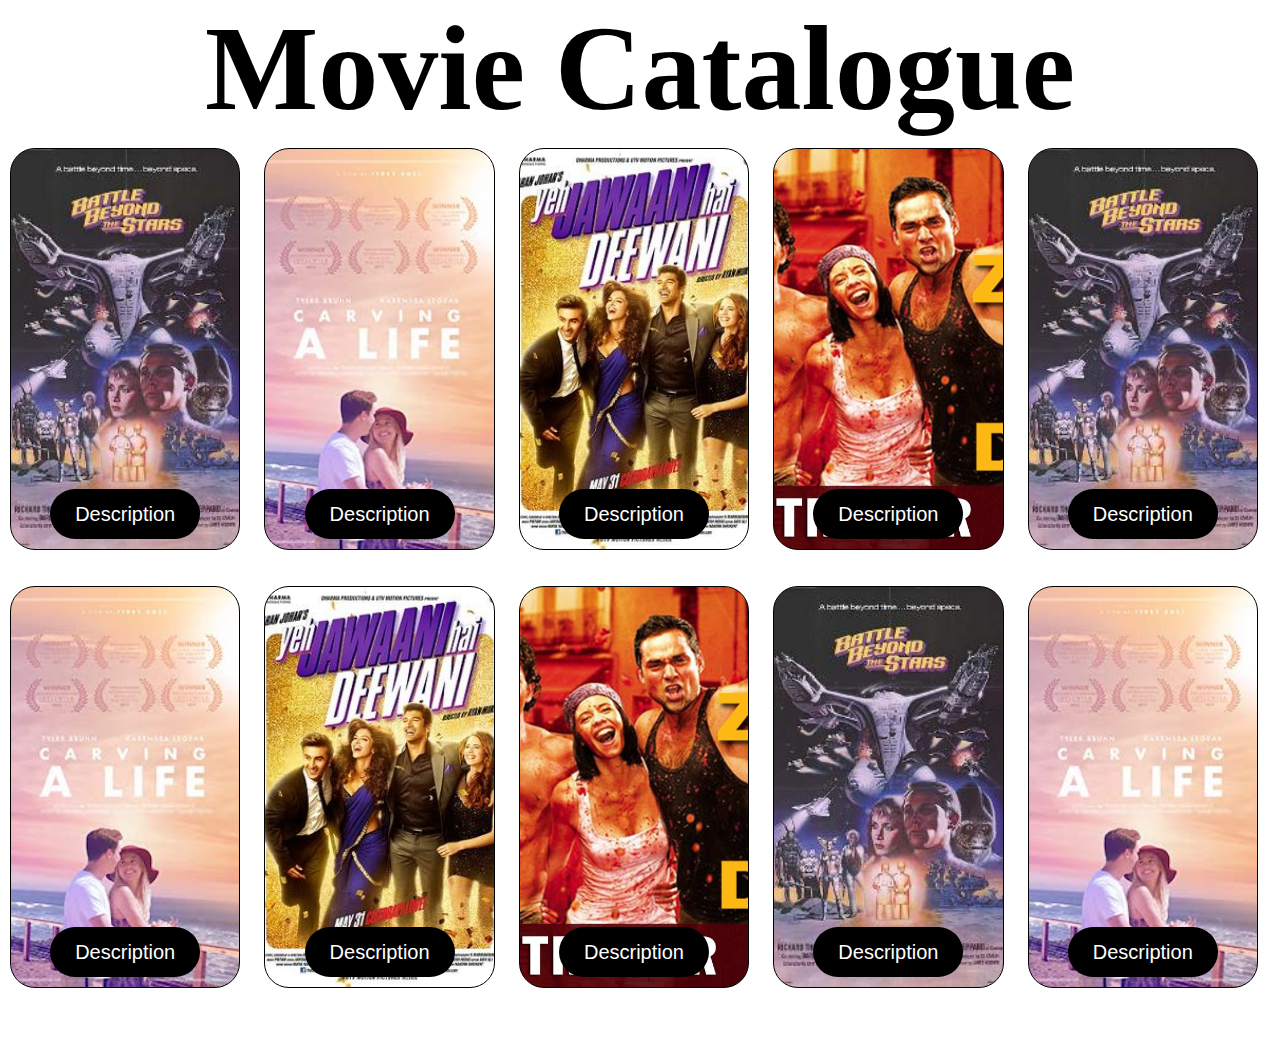
<file: moviecatalogue/index.html>
<!DOCTYPE html>
<html lang="en">
<head>
    <meta charset="UTF-8">
    <meta name="viewport" content="width=device-width, initial-scale=1.0">
    <title>Movie Catalogue</title>
    <link rel="stylesheet" href="./style.css">
</head>
<body>
    <h1>Movie Catalogue</h1>
    <section class="container">
        <div class="one"><a href="./pages/desc.html"><button class="one-button">Description</button></a></div>
        <div class="two"><a href="./pages/desc.html"><button class="one-button">Description</button></a></div>
        <div class="three"><a href="./pages/desc.html"><button class="one-button">Description</button></a></div>
        <div class="four"><a href="./pages/desc.html"><button class="one-button">Description</button></a></div>
        <div class="five"><a href="./pages/desc.html"><button class="one-button">Description</button></a></div>
        <div class="six"><a href="./pages/desc.html"><button class="one-button">Description</button></a></div>
        <div class="seven"><a href="./pages/desc.html"><button class="one-button">Description</button></a></div>
        <div class="eight"><a href="./pages/desc.html"><button class="one-button">Description</button></a></div>
        <div class="nine"><a href="./pages/desc.html"><button class="one-button">Description</button></a></div>
        <div class="ten"><a href="./pages/desc.html"><button class="one-button">Description</button></a></div>
    </section>
    
</body>
</html>
</file>
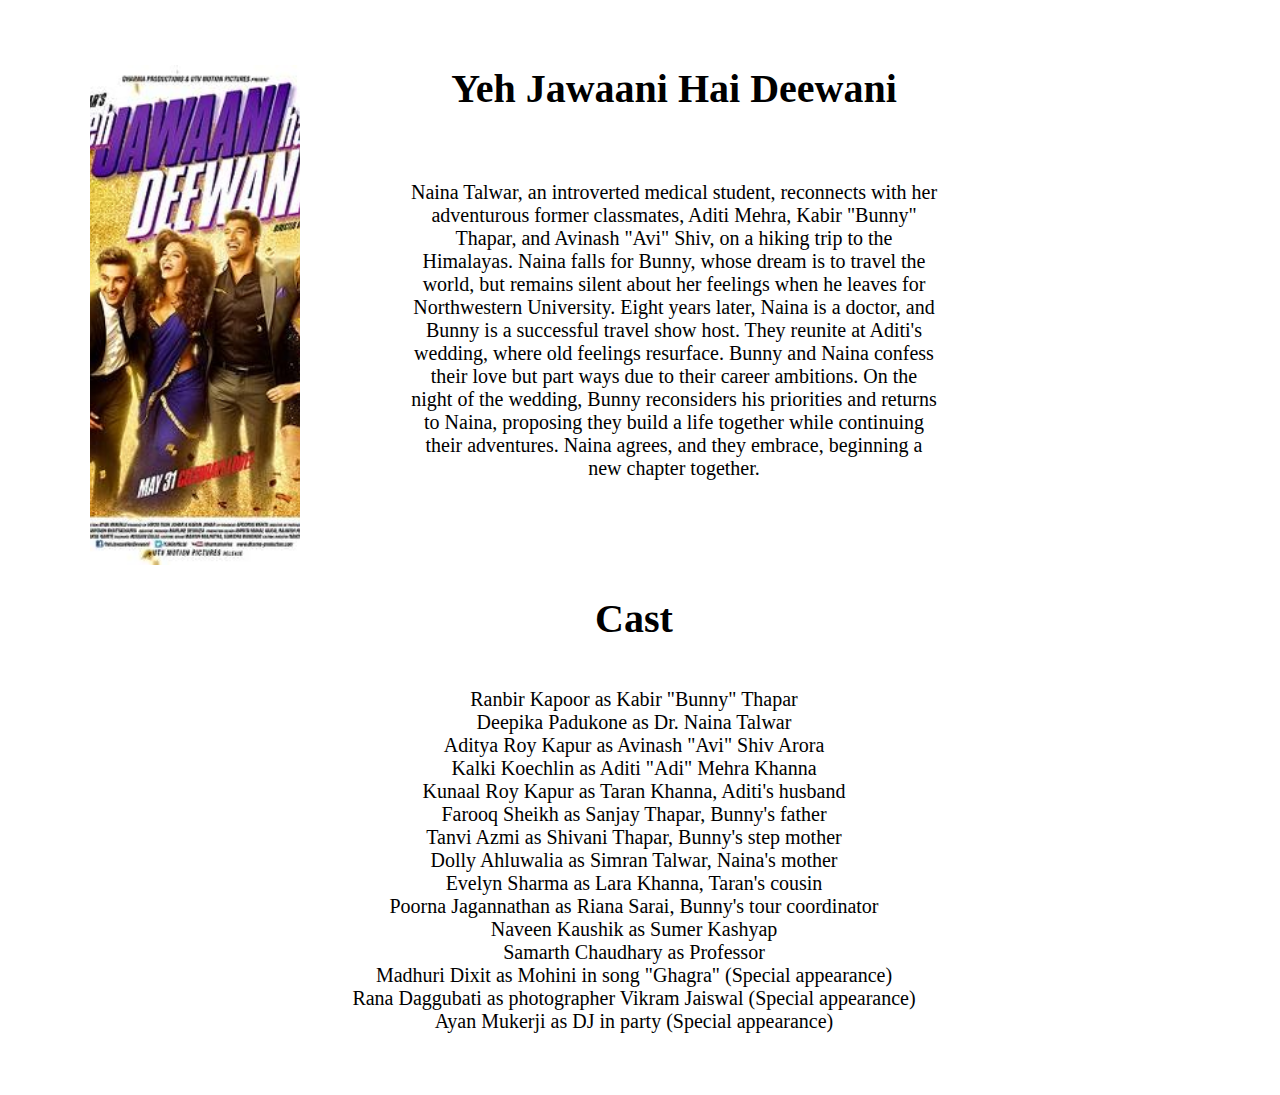
<file: moviecatalogue/pages/desc.html>
<!DOCTYPE html>
<html lang="en">
<head>
    <meta charset="UTF-8">
    <meta name="viewport" content="width=device-width, initial-scale=1.0">
    <title>Description</title>
    <link rel="stylesheet" href="./desc.css">
</head>
<body>
   <section class="container">
    <div class="img"></div>
    <div class="desc">
        <p>
            <h1>
                Yeh Jawaani Hai Deewani
            </h1>

            <br>
            <br>
            <br>

            Naina Talwar, an introverted medical student, reconnects with her adventurous former classmates, Aditi Mehra, Kabir "Bunny" Thapar, and Avinash "Avi" Shiv, on a hiking trip to the Himalayas. Naina falls for Bunny, whose dream is to travel the world, but remains silent about her feelings when he leaves for Northwestern University.

            Eight years later, Naina is a doctor, and Bunny is a successful travel show host. They reunite at Aditi's wedding, where old feelings resurface. Bunny and Naina confess their love but part ways due to their career ambitions. On the night of the wedding, Bunny reconsiders his priorities and returns to Naina, proposing they build a life together while continuing their adventures. Naina agrees, and they embrace, beginning a new chapter together.
        
        </p>
</div>
    <div class="cast">
        <p>
            <h1>
                Cast
            </h1>
            <br>
            <br>
            Ranbir Kapoor as Kabir "Bunny" Thapar <br>
            Deepika Padukone as Dr. Naina Talwar <br>
            Aditya Roy Kapur as Avinash "Avi" Shiv Arora <br>
            Kalki Koechlin as Aditi "Adi" Mehra Khanna <br>
            Kunaal Roy Kapur as Taran Khanna, Aditi's husband <br>
            Farooq Sheikh as Sanjay Thapar, Bunny's father <br>
            Tanvi Azmi as Shivani Thapar, Bunny's step mother <br>
            Dolly Ahluwalia as Simran Talwar, Naina's mother <br>
            Evelyn Sharma as Lara Khanna, Taran's cousin <br>
            Poorna Jagannathan as Riana Sarai, Bunny's tour coordinator <br>
            Naveen Kaushik as Sumer Kashyap <br>
            Samarth Chaudhary as Professor <br>
            Madhuri Dixit as Mohini in song "Ghagra" (Special appearance) <br>
            Rana Daggubati as photographer Vikram Jaiswal (Special appearance) <br>
            Ayan Mukerji as DJ in party (Special appearance)
        </p>
    </div>
   </section> 
</body>
</html>
</file>
<file: moviecatalogue/style.css>
* {
    margin: 0px;
    padding: 0px;
}

h1 {
    text-align:center;
    font-size: 120px;
    font-family: "Roboto Slab", serif;
}

.container {
    /* border: solid black 0.1rem; */
    margin: 10px;
    display: grid;
    grid-gap: 1.5rem;
    grid-template-columns: repeat(5, 1fr);
    grid-template-rows: repeat(2, 1fr);
    height: calc(100vh - 3rem);
    width: calc(100vw - 2rem);
    text-align: center;
    padding-bottom: 50px;

    /* padding-bottom: 20px;
    padding-top: 50px; */
}

.one,
.two,
.three,
.four,
.five,
.six,
.seven,
.eight,
.nine,
.ten{
    grid-column: 1 ; 
    grid-row: 1;
    border: solid black 0.1rem;
    border-radius: 25px;
    overflow: hidden;
    background-image: url("./assets/Battlebeyondthestars.jpg");
    background-size: cover;
    background-position: center;
    display: flex;
    justify-content: center;
    align-items: end;
    height: 400px;
}

.two {
    grid-column: 2;
    grid-row: 1;
    background-image: url("./assets/Carving_a_Life_Poster.jpg");
}

.three {
    grid-column: 3;
    grid-row: 1;
    background-image: url("./assets/Yeh_jawani_hai_deewani.jpg");
}

.four {
    grid-column: 4;
    grid-row: 1;
    background-image: url("./assets/Zindaginamilegidobara.jpg");
}

.five {
    grid-column: 5;
    grid-row: 1;
    background-image: url("./assets/Battlebeyondthestars.jpg");
}

.six{
    grid-column:1 ;
    grid-row: 2;
    background-image: url("./assets/Carving_a_Life_Poster.jpg");
}

.seven{
    grid-column: 2;
    grid-row: 2;
    background-image: url("./assets/Yeh_jawani_hai_deewani.jpg");
}

.eight{
    grid-column: 3;
    grid-row: 2;
    background-image: url("./assets/Zindaginamilegidobara.jpg");
}

.nine{
    grid-column: 4;
    grid-row: 2;
    background-image: url("./assets/Battlebeyondthestars.jpg");
}

.ten{
    grid-column: 5;
    grid-row: 2;
    background-image: url("./assets/Carving_a_Life_Poster.jpg");
}

.one-button{
    color: white;
    background: black;
    margin-bottom: 0.6rem;
    width: 150px;
    height: 50px;
    font-size: 20px;
    border-radius: 25px;
    box-shadow: none;
    outline: none;
    outline-offset: none;
    border: 0;
}

@import url('https://fonts.googleapis.com/css2?family=Roboto+Slab:wght@100..900&display=swap')
</file>
<file: moviecatalogue/pages/desc.css>
* {
    margin: 0px;
    padding: 0px;
}

.container {
    /* border: solid black 0.1rem; */
    margin: 10px;
    display: grid;
    grid-gap: 30px;
    grid-template-columns: repeat(4, 1fr);
    grid-template-rows: repeat(2, 1fr);
    height: calc(100vh - 5rem);
    width: calc(100vw - 2rem);
    text-align: center;
    padding-bottom: 50px;
    margin-top: 25px;
    /* margin-top: 40px;
    padding-top: 50px; */
}

.img,
.desc,
.cast {
    grid-column: 1 ; 
    grid-row: 1;
    /* border: solid black 0.15rem; */
    /* border-radius: 25px; */
    overflow: hidden;
    background-size: cover;
    background-position: center;
    /* display: flex; */
    justify-content: center;
    align-items: end;
    height: 500px;
}

.img {
    background-image: url("../assets/Yeh_jawani_hai_deewani.jpg");
    margin-left: 80px;
    margin-top: 40px;
}

.desc{
    grid-column: 2/4; 
    grid-row: 1;
    text-align: center;
    vertical-align: middle;
    font-size: 20px;
    /* border: solid black 0.15rem; */
    margin-left: 80px;
    margin-top: 40px;
}

.cast{
    grid-column: 2/4; 
    grid-row: 2;
    text-align: center;
    vertical-align: middle;
    font-size: 20px;
    /* border: solid black 0.15rem; */
}
</file>
